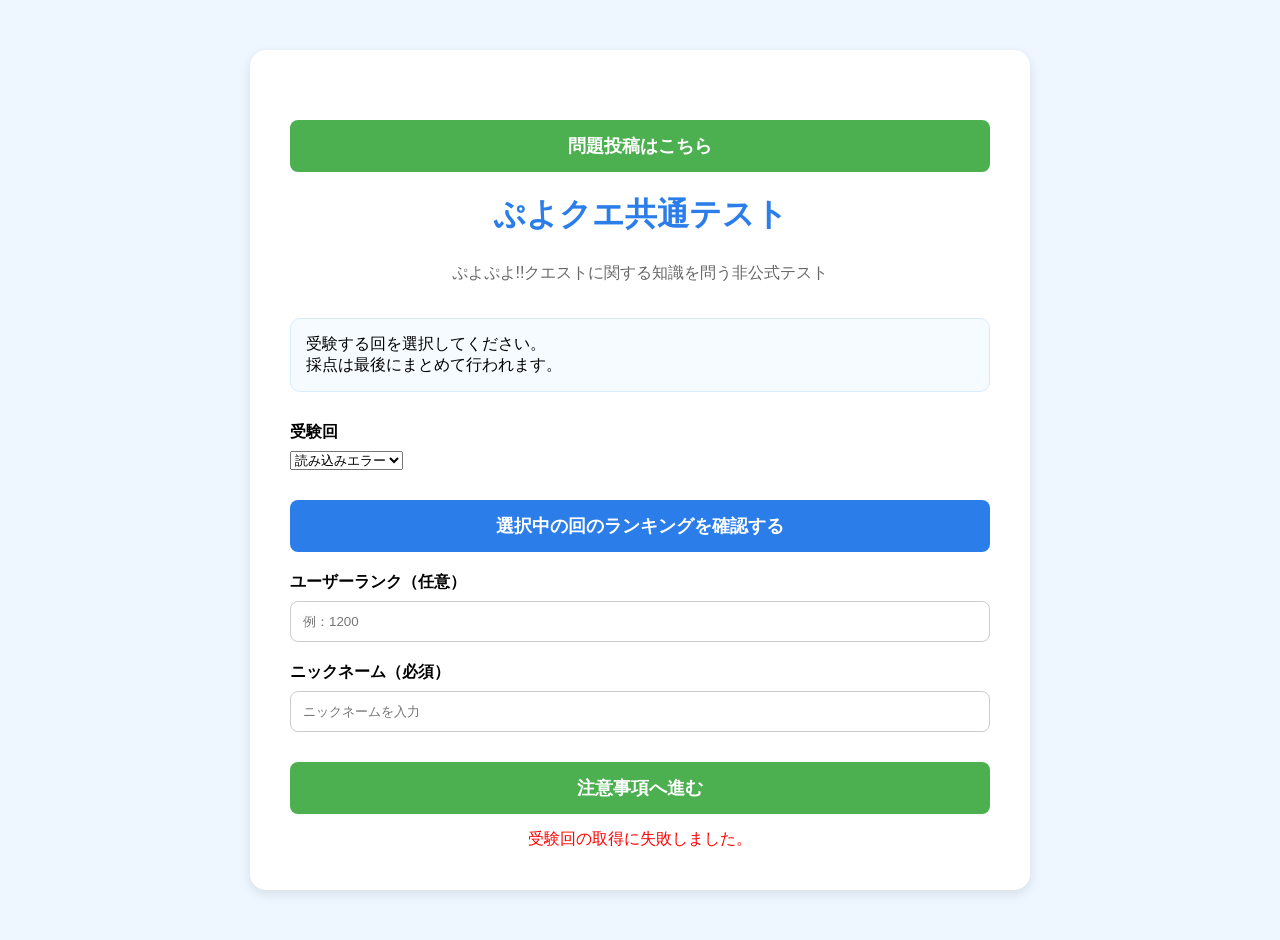
<file: index.html>
<!DOCTYPE html>
<html lang="ja">
<head>
<meta charset="UTF-8">
<meta name="viewport" content="width=device-width, initial-scale=1.0">
<title>ぷよクエ共通テスト</title>

<meta property="og:title" content="ぷよクエ共通テスト">
<meta property="og:description" content="ぷよクエ知識を試そう！">
<meta property="og:image" content="https://k-sandao.github.io/pyqealltest/ogp.png">
<meta property="og:url" content="https://k-sandao.github.io/pyqealltest/">

<meta name="twitter:card" content="summary_large_image">
<meta name="twitter:title" content="ぷよクエ共通テスト">
<meta name="twitter:description" content="ぷよクエ知識を試そう！">
<meta name="twitter:image" content="https://k-sandao.github.io/pyqealltest/ogp.png">

<link rel="stylesheet" href="style.css">
</head>

<body>

<div class="container">

    <div style="text-align:right; margin-bottom:15px;">
        <button onclick="location.href='post.html'">
            問題投稿はこちら
        </button>
    </div>

    <h1>ぷよクエ共通テスト</h1>

    <p class="subtitle">
        ぷよぷよ!!クエストに関する知識を問う非公式テスト
    </p>

    <div class="info">
        受験する回を選択してください。<br>
        採点は最後にまとめて行われます。
    </div>

    <label>受験回</label>
    <select id="round">
        <option value="">読み込み中...</option>
    </select>

    <button onclick="openRanking()" style="background:#2b7de9;">
        選択中の回のランキングを確認する
    </button>

    <label>ユーザーランク（任意）</label>
    <input
        type="number"
        id="rank"
        min="1"
        max="4000"
        placeholder="例：1200"
    >

    <label>ニックネーム（必須）</label>
    <input
        type="text"
        id="nickname"
        placeholder="ニックネームを入力"
    >

    <button onclick="startTest()">
        注意事項へ進む
    </button>

    <div id="error" class="error"></div>

</div>

<script>

const API_URL =
"https://script.google.com/macros/s/AKfycbyDLn3UccEHfvov-5wQ8X0IFgjZLPO7iHwniEB0zg0yH6ahLsRrZ1oTYduA8yF6dWIL/exec";

async function loadRounds(){

    const select = document.getElementById("round");

    try{

        const res = await fetch(API_URL + "?action=getRounds");
        const text = await res.text();

        console.log("getRounds:", text);

        const rounds = JSON.parse(text);

        select.innerHTML = "";

        if(!Array.isArray(rounds) || rounds.length === 0){

            select.innerHTML =
                `<option value="">受験可能な回がありません</option>`;

            return;
        }

        rounds
            .sort((a,b) => Number(b) - Number(a))
            .forEach(round => {

                const option = document.createElement("option");
                option.value = String(round);
                option.textContent = `第${round}回`;

                select.appendChild(option);
            });

    }catch(error){

        console.error("受験回取得エラー:", error);

        select.innerHTML =
            `<option value="">読み込みエラー</option>`;

        document.getElementById("error").innerText =
            "受験回の取得に失敗しました。";
    }
}

function startTest(){

    const round = document.getElementById("round").value;
    const nickname = document.getElementById("nickname").value.trim();
    const rank = document.getElementById("rank").value;

    if(round === ""){
        document.getElementById("error").innerText =
            "受験回を選択してください";
        return;
    }

    if(nickname === ""){
        document.getElementById("error").innerText =
            "ニックネームを入力してください";
        return;
    }

    if(rank !== ""){
        const rankNum = Number(rank);

        if(rankNum < 1 || rankNum > 4000){
            document.getElementById("error").innerText =
                "ユーザーランクは1～4000で入力してください";
            return;
        }
    }

    localStorage.setItem("round", round);
    localStorage.setItem("nickname", nickname);
    localStorage.setItem("rank", rank);
    localStorage.setItem("testSessionId", Date.now().toString());

    for(let i = 1; i <= 300; i++){
        localStorage.removeItem(`q${i}`);
    }

    localStorage.removeItem("questions");

    window.location.href = "attention.html";
}

function openRanking(){

    const round = document.getElementById("round").value;

    if(round === ""){
        document.getElementById("error").innerText =
            "受験回を選択してください";
        return;
    }

    localStorage.setItem("round", round);

    window.location.href = "ranking.html?from=index";
}

loadRounds();

</script>

</body>
</html>
</file>
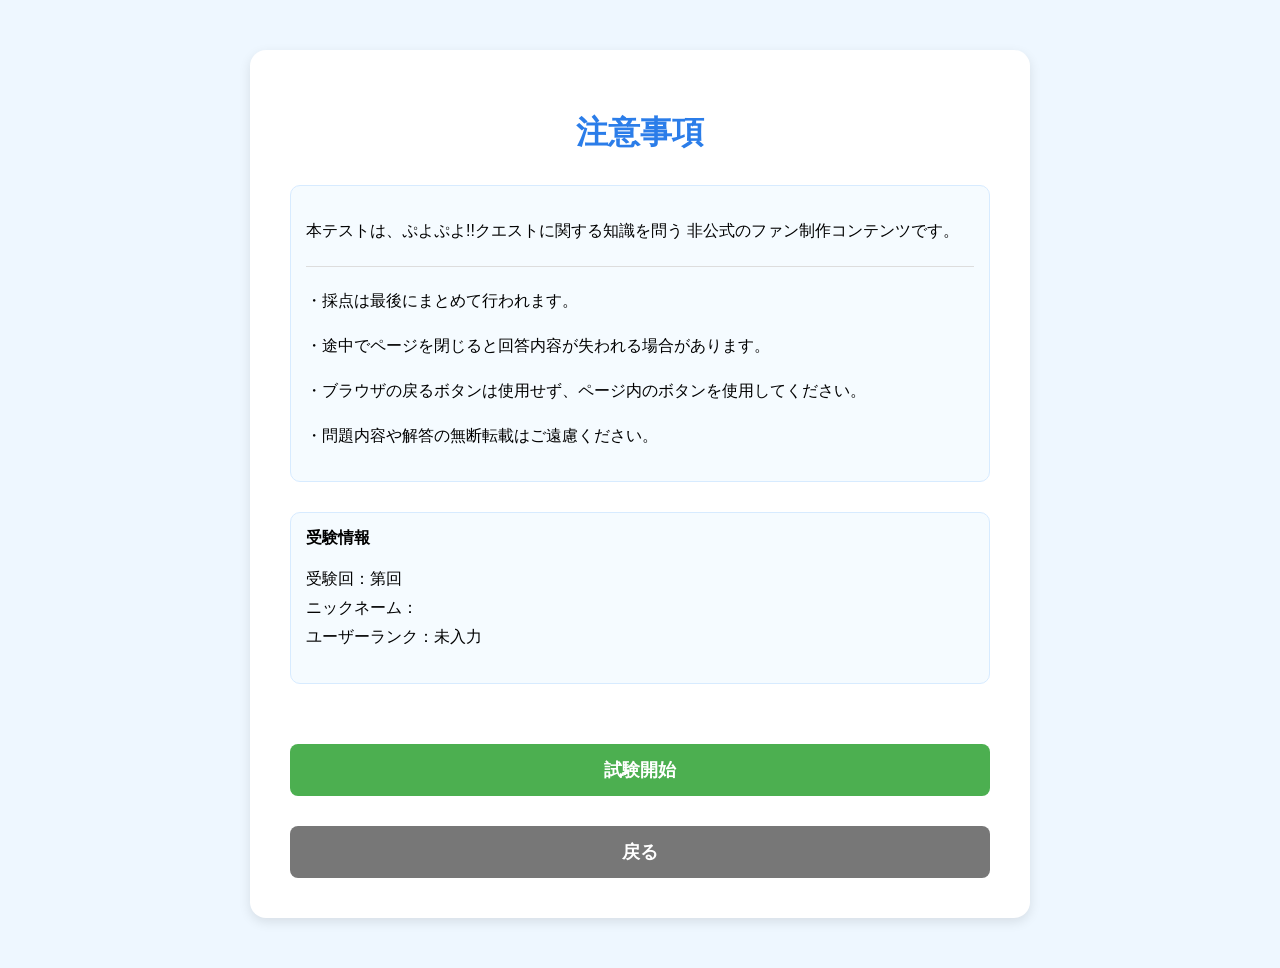
<file: attention.html>
<!DOCTYPE html>
<html lang="ja">
<head>
<meta charset="UTF-8">
<meta name="viewport" content="width=device-width, initial-scale=1.0">
<title>注意事項</title>

<link rel="stylesheet" href="style.css">
</head>

<body>

<div class="container">

    <h1>注意事項</h1>

    <div class="info">
        <p>
            本テストは、ぷよぷよ!!クエストに関する知識を問う
            非公式のファン制作コンテンツです。
        </p>

        <hr>

        <p>・採点は最後にまとめて行われます。</p>
        <p>・途中でページを閉じると回答内容が失われる場合があります。</p>
        <p>・ブラウザの戻るボタンは使用せず、ページ内のボタンを使用してください。</p>
        <p>・問題内容や解答の無断転載はご遠慮ください。</p>
    </div>

    <div class="info">
        <strong>受験情報</strong>
        <p id="userInfo"></p>
    </div>

    <button onclick="startExam()">
        試験開始
    </button>

    <button onclick="location.href='index.html'" style="background:#777;">
        戻る
    </button>

</div>

<script>

const round = localStorage.getItem("round") || "";
const nickname = localStorage.getItem("nickname") || "";
const rank = localStorage.getItem("rank") || "";

document.getElementById("userInfo").innerHTML =
    `
    受験回：第${round}回<br>
    ニックネーム：${nickname}<br>
    ユーザーランク：${rank === "" ? "未入力" : rank}
    `;

function startExam(){

    if(round === "" || nickname === ""){
        alert("受験情報が見つかりません。最初のページからやり直してください。");
        window.location.href = "index.html";
        return;
    }

    window.location.href = "test.html";
}

</script>

</body>
</html>
</file>
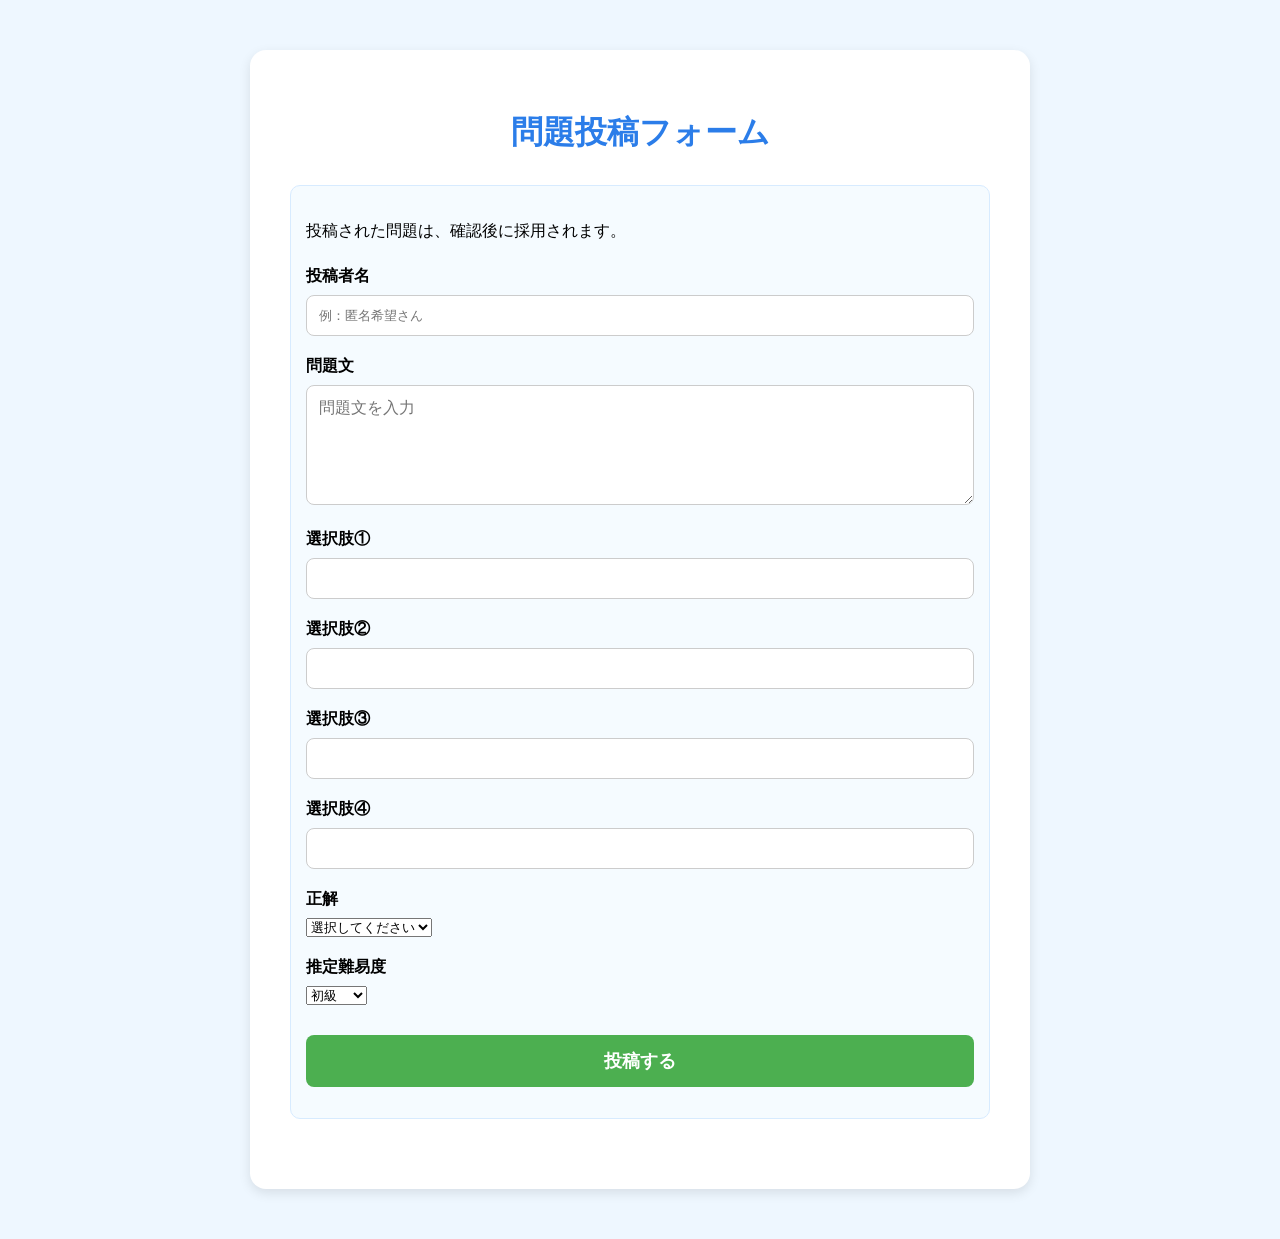
<file: post.html>
<!DOCTYPE html>
<html lang="ja">
<head>
<meta charset="UTF-8">
<meta name="viewport" content="width=device-width, initial-scale=1.0">
<title>問題投稿フォーム</title>

<link rel="stylesheet" href="style.css">
</head>

<body>

<div class="container">

    <h1>問題投稿フォーム</h1>

    <div class="info">

        <p>投稿された問題は、確認後に採用されます。</p>

        <label>投稿者名</label>
        <input type="text" id="name" placeholder="例：匿名希望さん">

        <label>問題文</label>
        <textarea id="question" placeholder="問題文を入力"></textarea>

        <label>選択肢①</label>
        <input type="text" id="choice1">

        <label>選択肢②</label>
        <input type="text" id="choice2">

        <label>選択肢③</label>
        <input type="text" id="choice3">

        <label>選択肢④</label>
        <input type="text" id="choice4">

        <label>正解</label>
        <select id="answer">
            <option value="">選択してください</option>
            <option value="①">①</option>
            <option value="②">②</option>
            <option value="③">③</option>
            <option value="④">④</option>
        </select>

        <label>推定難易度</label>
        <select id="difficulty">
            <option value="初級">初級</option>
            <option value="中級">中級</option>
            <option value="上級">上級</option>
            <option value="超上級">超上級</option>
        </select>

        <button onclick="submitQuestion()">投稿する</button>

        <p id="result"></p>

    </div>

</div>

<script>

const GAS_URL =
"https://script.google.com/macros/s/AKfycbyDLn3UccEHfvov-5wQ8X0IFgjZLPO7iHwniEB0zg0yH6ahLsRrZ1oTYduA8yF6dWIL/exec";

async function submitQuestion(){

    const data = {
        name: document.getElementById("name").value.trim(),
        question: document.getElementById("question").value.trim(),
        choice1: document.getElementById("choice1").value.trim(),
        choice2: document.getElementById("choice2").value.trim(),
        choice3: document.getElementById("choice3").value.trim(),
        choice4: document.getElementById("choice4").value.trim(),
        answer: document.getElementById("answer").value,
        difficulty: document.getElementById("difficulty").value
    };

    if(
        !data.name ||
        !data.question ||
        !data.choice1 ||
        !data.choice2 ||
        !data.choice3 ||
        !data.choice4 ||
        !data.answer
    ){
        alert("未入力項目があります");
        return;
    }

    document.getElementById("result").innerText = "送信中...";

    try{

        await fetch(GAS_URL, {
            method: "POST",
            mode: "no-cors",
            body: JSON.stringify(data)
        });

        document.getElementById("result").innerText =
            "投稿ありがとうございました！";

        document.getElementById("name").value = "";
        document.getElementById("question").value = "";
        document.getElementById("choice1").value = "";
        document.getElementById("choice2").value = "";
        document.getElementById("choice3").value = "";
        document.getElementById("choice4").value = "";
        document.getElementById("answer").value = "";
        document.getElementById("difficulty").value = "初級";

    }catch(error){

        console.error(error);
        document.getElementById("result").innerText =
            "送信に失敗しました";

    }

}

</script>

</body>
</html>
</file>
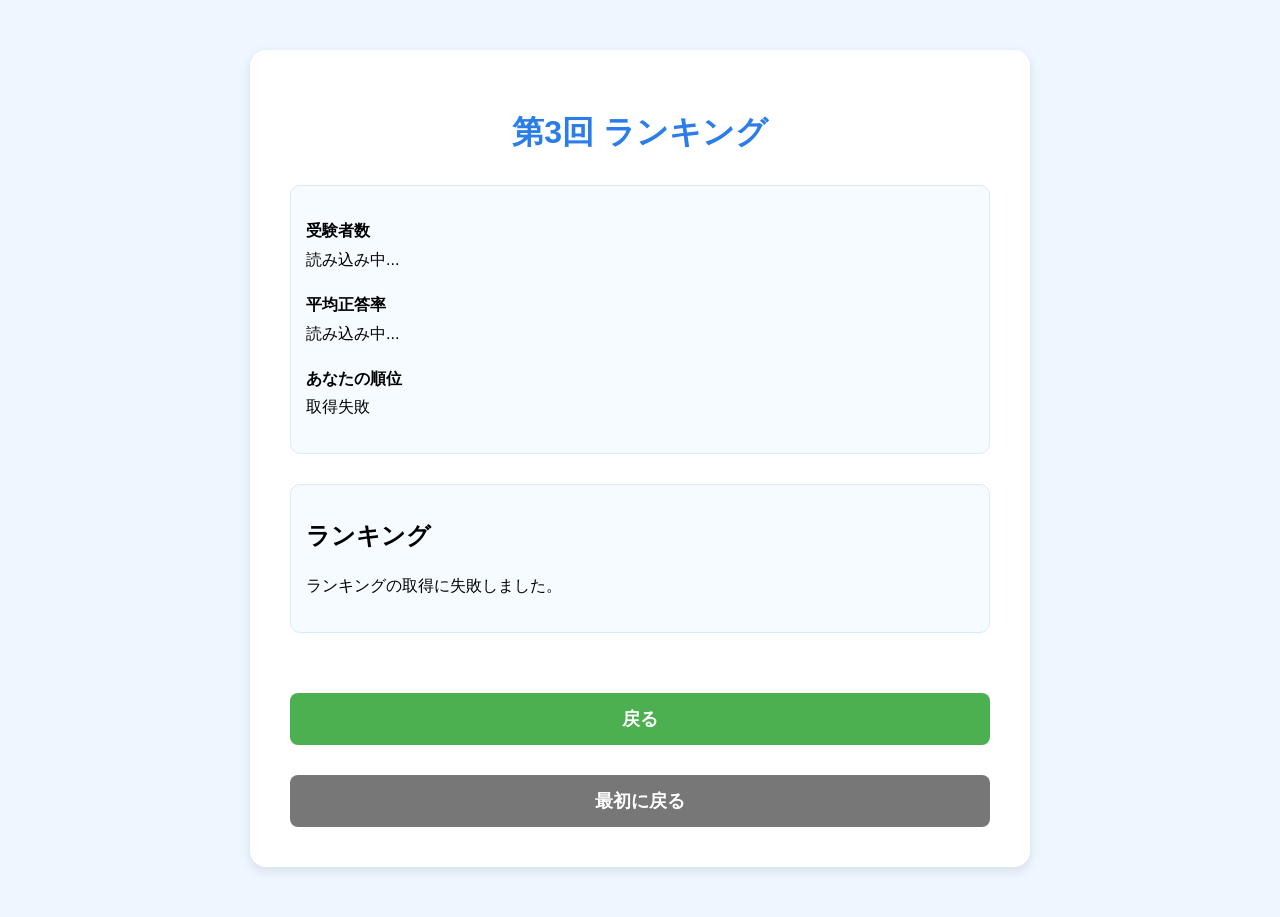
<file: ranking.html>
<!DOCTYPE html>
<html lang="ja">
<head>
<meta charset="UTF-8">
<meta name="viewport" content="width=device-width, initial-scale=1.0">
<title>ランキング</title>

<link rel="stylesheet" href="style.css">
</head>

<body>

<div class="container">

    <h1 id="title">ランキング</h1>

    <div class="info">
        <p><strong>受験者数</strong><br><span id="count">読み込み中...</span></p>
        <p><strong>平均正答率</strong><br><span id="average">読み込み中...</span></p>
        <p><strong>あなたの順位</strong><br><span id="myRank">読み込み中...</span></p>
    </div>

    <div class="info">
        <h2>ランキング</h2>
        <div id="rankingArea">読み込み中...</div>
    </div>

    <button onclick="goBackPage()">
        戻る
    </button>

    <button onclick="location.href='index.html'" style="background:#777;">
        最初に戻る
    </button>

</div>

<script>

const API_URL =
"https://script.google.com/macros/s/AKfycbyDLn3UccEHfvov-5wQ8X0IFgjZLPO7iHwniEB0zg0yH6ahLsRrZ1oTYduA8yF6dWIL/exec";

const round = localStorage.getItem("round") || "3";
const sessionId = localStorage.getItem("testSessionId") || "";

async function loadRanking(){

    document.getElementById("title").innerText =
        `第${round}回 ランキング`;

    try{

        const res = await fetch(
            API_URL + "?action=getRanking&round=" +
            encodeURIComponent(round)
        );

        const data = await res.json();

        document.getElementById("count").innerText =
            `${data.count}人`;

        document.getElementById("average").innerText =
            `${data.average}%`;

        if(!data.ranking || data.ranking.length === 0){

            document.getElementById("rankingArea").innerHTML =
                "<p>まだランキングデータがありません。</p>";

            document.getElementById("myRank").innerText =
                "今回の受験記録はありません";

            return;
        }

        const myData = data.ranking.find(item =>
            String(item.sessionId) === String(sessionId)
        );

        if(myData){

            document.getElementById("myRank").innerText =
                `${myData.rank}位 / ${data.count}人中`;

        }else{

            document.getElementById("myRank").innerText =
                "今回の受験記録はありません";

        }

        let html = "";

        data.ranking.forEach(item => {

            const isMe =
                String(item.sessionId) === String(sessionId);

            let medal = "";

            if(Number(item.rank) === 1){
                medal = "🥇 ";
            }else if(Number(item.rank) === 2){
                medal = "🥈 ";
            }else if(Number(item.rank) === 3){
                medal = "🥉 ";
            }

            html += `
                <div class="rankingItem ${isMe ? "myRankingItem" : ""}">
                    <strong>${medal}${item.rank}位</strong>
                    <span>${escapeHtml(item.nickname)}</span>
                    <span>${item.score}%</span>
                </div>
            `;

        });

        document.getElementById("rankingArea").innerHTML = html;

    }catch(error){

        console.error(error);

        document.getElementById("rankingArea").innerHTML =
            "<p>ランキングの取得に失敗しました。</p>";

        document.getElementById("myRank").innerText =
            "取得失敗";
    }
}

function goBackPage(){

    const params = new URLSearchParams(window.location.search);
    const from = params.get("from");

    if(from === "index"){
        location.href = "index.html";
    }else{
        location.href = "result.html";
    }
}

function escapeHtml(text){

    return String(text || "")
        .replace(/&/g, "&amp;")
        .replace(/</g, "&lt;")
        .replace(/>/g, "&gt;")
        .replace(/"/g, "&quot;")
        .replace(/'/g, "&#039;");
}

loadRanking();

</script>

</body>
</html>
</file>
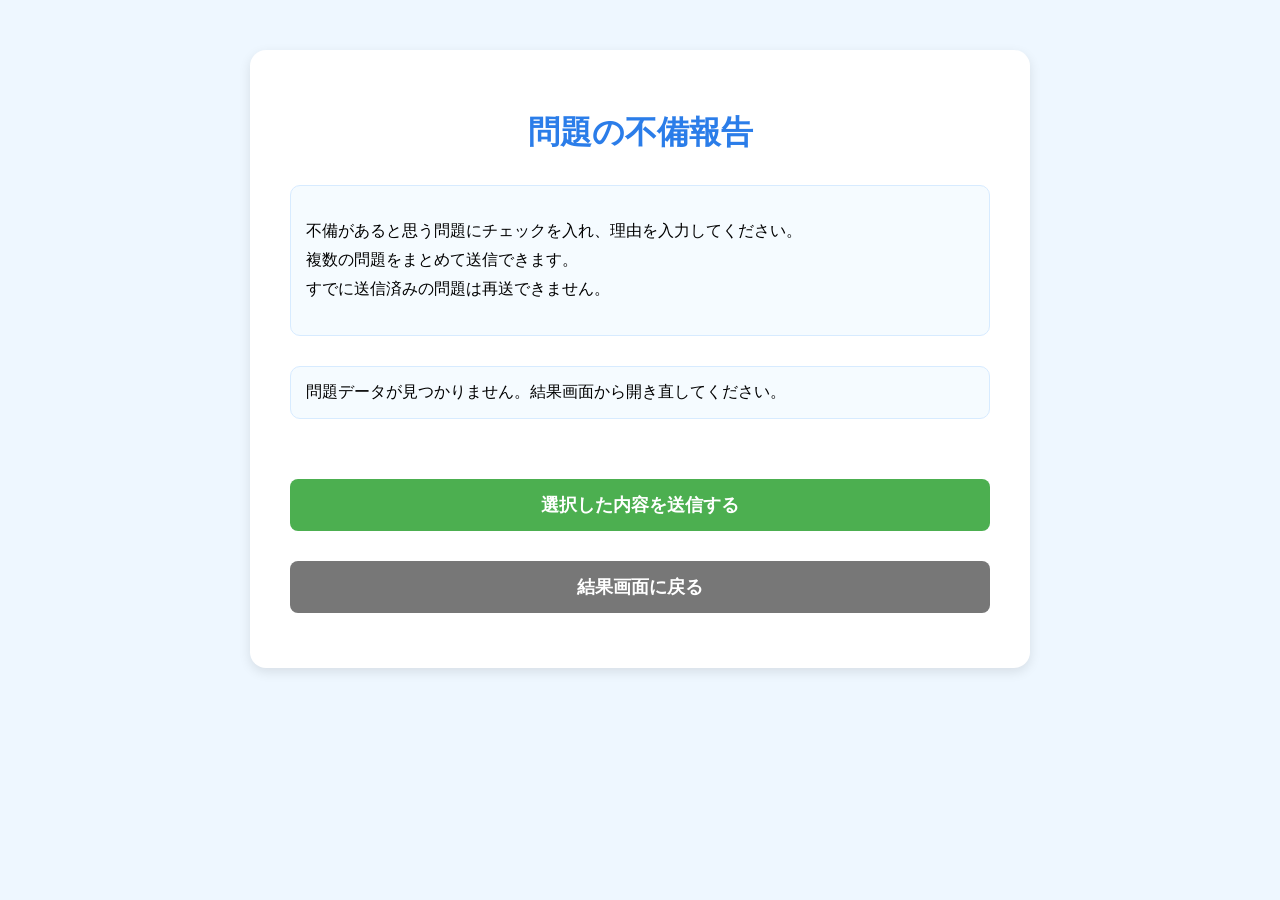
<file: report.html>
<!DOCTYPE html>
<html lang="ja">
<head>
<meta charset="UTF-8">
<meta name="viewport" content="width=device-width, initial-scale=1.0">
<title>問題の不備報告</title>

<link rel="stylesheet" href="style.css">
</head>

<body>

<div class="container">

    <h1>問題の不備報告</h1>

    <div class="info">
        <p>
            不備があると思う問題にチェックを入れ、理由を入力してください。<br>
            複数の問題をまとめて送信できます。<br>
            すでに送信済みの問題は再送できません。
        </p>
    </div>

    <div id="questionList"></div>

    <button onclick="submitReports()">
        選択した内容を送信する
    </button>

    <button onclick="location.href='result.html'" style="background:#777;">
        結果画面に戻る
    </button>

    <div id="message" class="error"></div>

</div>

<script>

const API_URL =
"https://script.google.com/macros/s/AKfycbyDLn3UccEHfvov-5wQ8X0IFgjZLPO7iHwniEB0zg0yH6ahLsRrZ1oTYduA8yF6dWIL/exec";

const round = localStorage.getItem("round") || "";
const nickname = localStorage.getItem("nickname") || "";
const sessionId = localStorage.getItem("testSessionId") || "";
const questions = JSON.parse(localStorage.getItem("questions") || "[]");

function mark(num){
    return ["", "①", "②", "③", "④"][Number(num)] || "未回答";
}

function escapeHtml(text){
    return String(text || "")
        .replace(/&/g, "&amp;")
        .replace(/</g, "&lt;")
        .replace(/>/g, "&gt;")
        .replace(/"/g, "&quot;")
        .replace(/'/g, "&#039;");
}

function getChoiceText(q, num){

    if(String(num) === "1") return q.choice1 || "";
    if(String(num) === "2") return q.choice2 || "";
    if(String(num) === "3") return q.choice3 || "";
    if(String(num) === "4") return q.choice4 || "";

    return "";
}

function answerLabel(q, num){

    const symbol = mark(num);
    const text = getChoiceText(q, num);

    if(symbol === "未回答"){
        return "未回答";
    }

    return `${symbol} ${text}`;
}

function getReportKey(q, questionNumber){

    const questionId = q.id || `q${questionNumber}`;

    return `report_sent_${sessionId}_${questionId}`;
}

function isAlreadyReported(q, questionNumber){

    return localStorage.getItem(getReportKey(q, questionNumber)) === "true";
}

function renderQuestions(){

    if(questions.length === 0){

        document.getElementById("questionList").innerHTML =
            `<div class="info">問題データが見つかりません。結果画面から開き直してください。</div>`;

        return;
    }

    let html = "";

    questions.forEach((q, index) => {

        const questionNumber = index + 1;
        const userAnswer = localStorage.getItem(`q${questionNumber}`) || "";
        const correctAnswer = String(q.answer || "");
        const alreadyReported = isAlreadyReported(q, questionNumber);

        html += `
            <div class="info reportItem" id="reportItem_${questionNumber}">
                <label style="display:flex; gap:10px; align-items:center;">
                    <input
                        type="checkbox"
                        id="check_${questionNumber}"
                        onchange="toggleReason(${questionNumber})"
                        style="width:auto;"
                        ${alreadyReported ? "disabled" : ""}
                    >
                    <strong>問${questionNumber}</strong>
                    ${alreadyReported ? `<span style="color:#ff9800; font-weight:bold;">問い合わせ済み</span>` : ""}
                </label>

                <p>${escapeHtml(q.question)}</p>

                <div style="
                    font-size:0.9em;
                    background:#f8fbff;
                    border:1px solid #d7ebff;
                    border-radius:8px;
                    padding:10px;
                    margin:10px 0;
                    line-height:1.7;
                ">
                    <div>① ${escapeHtml(q.choice1)}</div>
                    <div>② ${escapeHtml(q.choice2)}</div>
                    <div>③ ${escapeHtml(q.choice3)}</div>
                    <div>④ ${escapeHtml(q.choice4)}</div>
                </div>

                <p style="font-size:0.9em; color:#666;">
                    あなたの回答：${escapeHtml(answerLabel(q, userAnswer))}<br>
                    正解：${escapeHtml(answerLabel(q, correctAnswer))}
                </p>

                <textarea
                    id="reason_${questionNumber}"
                    placeholder="この問題にどのような不備があると思うか入力してください"
                    style="display:none; width:100%; min-height:100px; margin-top:10px;"
                    ${alreadyReported ? "disabled" : ""}
                ></textarea>
            </div>
        `;

    });

    document.getElementById("questionList").innerHTML = html;
}

function toggleReason(questionNumber){

    const checked =
        document.getElementById(`check_${questionNumber}`).checked;

    const reason =
        document.getElementById(`reason_${questionNumber}`);

    reason.style.display = checked ? "block" : "none";

    if(!checked){
        reason.value = "";
    }
}

async function submitReports(){

    const reports = [];
    const sentTargets = [];

    questions.forEach((q, index) => {

        const questionNumber = index + 1;
        const alreadyReported = isAlreadyReported(q, questionNumber);

        if(alreadyReported){
            return;
        }

        const checkedElement =
            document.getElementById(`check_${questionNumber}`);

        if(!checkedElement || !checkedElement.checked){
            return;
        }

        const reason =
            document.getElementById(`reason_${questionNumber}`).value.trim();

        if(reason === ""){
            reports.push({
                error: true,
                questionNumber: questionNumber
            });
            return;
        }

        const userAnswer =
            localStorage.getItem(`q${questionNumber}`) || "";

        reports.push({
            questionNumber: questionNumber,
            questionId: q.id || "",
            questionText: q.question || "",
            userAnswer: answerLabel(q, userAnswer),
            correctAnswer: answerLabel(q, q.answer),
            reportText: reason
        });

        sentTargets.push({
            q: q,
            questionNumber: questionNumber
        });

    });

    const emptyReason = reports.find(r => r.error);

    if(emptyReason){
        document.getElementById("message").innerText =
            `問${emptyReason.questionNumber} の理由を入力してください。`;
        return;
    }

    if(reports.length === 0){
        document.getElementById("message").innerText =
            "問い合わせる問題を選択してください。";
        return;
    }

    document.getElementById("message").innerText =
        "送信中...";

    const data = {
        mode: "submitReport",
        round: round,
        nickname: nickname,
        sessionId: sessionId,
        reports: reports
    };

    try{

        await fetch(API_URL, {
            method: "POST",
            body: JSON.stringify(data)
        });

        sentTargets.forEach(target => {
            localStorage.setItem(
                getReportKey(target.q, target.questionNumber),
                "true"
            );
        });

        document.getElementById("message").innerText =
            "送信しました。ご報告ありがとうございます。";

        renderQuestions();

    }catch(error){

        console.error(error);

        document.getElementById("message").innerText =
            "送信に失敗しました。時間をおいて再度お試しください。";
    }
}

renderQuestions();

</script>

</body>
</html>
</file>
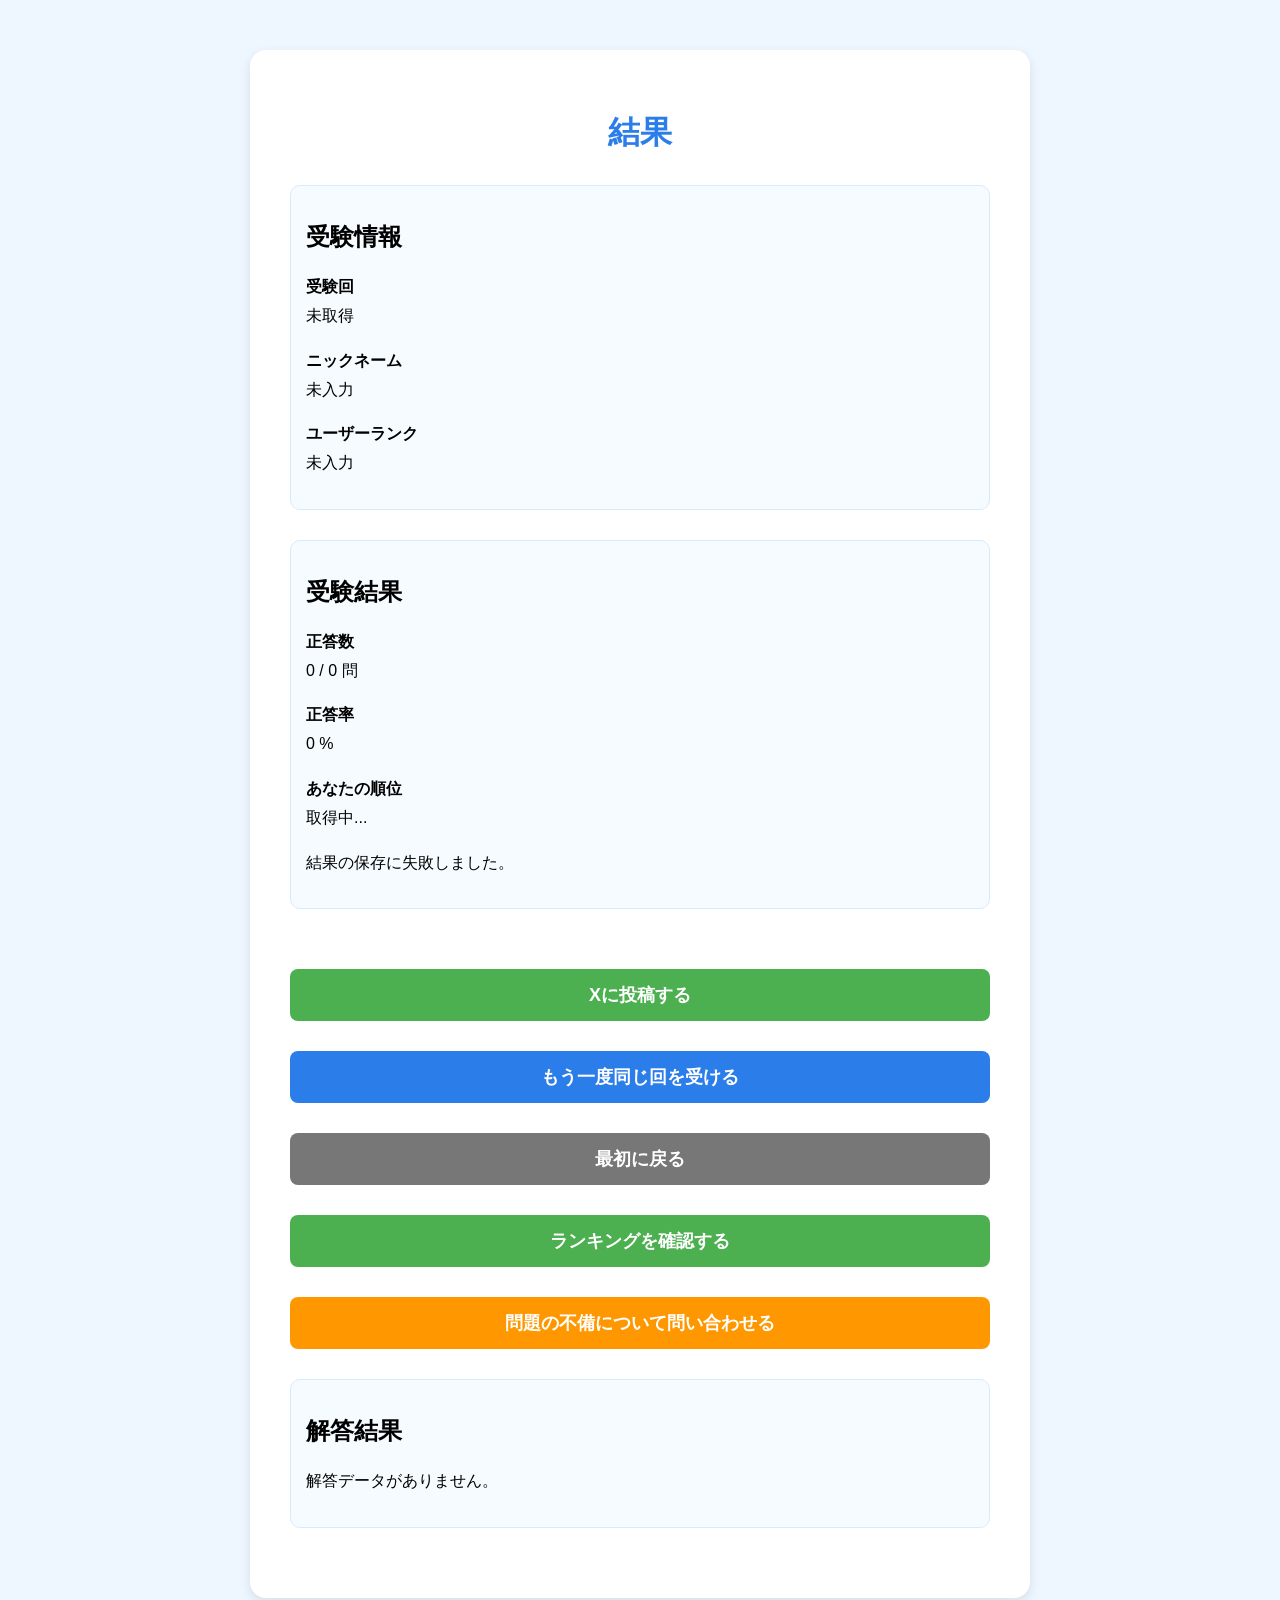
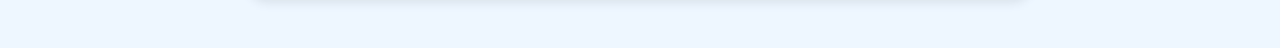
<file: result.html>
<!DOCTYPE html>
<html lang="ja">
<head>
<meta charset="UTF-8">
<meta name="viewport" content="width=device-width, initial-scale=1.0">
<title>結果</title>
<link rel="stylesheet" href="style.css">
</head>

<body>
<div class="container">

<h1>結果</h1>

<div class="info">
    <h2>受験情報</h2>
    <p><strong>受験回</strong><br><span id="round"></span></p>
    <p><strong>ニックネーム</strong><br><span id="nickname"></span></p>
    <p><strong>ユーザーランク</strong><br><span id="rank"></span></p>
</div>

<div class="info">
    <h2>受験結果</h2>
    <p><strong>正答数</strong><br><span id="correct"></span></p>
    <p><strong>正答率</strong><br><span id="score"></span></p>
    <p><strong>あなたの順位</strong><br><span id="myRank">取得中...</span></p>
    <p id="saveStatus">結果を保存中...</p>
</div>

<button onclick="postToX()">
    Xに投稿する
</button>

<button onclick="retakeSameRound()" style="background:#2b7de9;">
    もう一度同じ回を受ける
</button>

<button onclick="location.href='index.html'" style="background:#777;">
    最初に戻る
</button>

<button onclick="location.href='ranking.html'">
    ランキングを確認する
</button>

<button
    class="reportButton"
    onclick="location.href='report.html'">
    問題の不備について問い合わせる
</button>

<div class="info">
    <h2>解答結果</h2>
    <div id="detailArea"></div>
</div>

</div>

<script>
const API_URL =
"https://script.google.com/macros/s/AKfycbyDLn3UccEHfvov-5wQ8X0IFgjZLPO7iHwniEB0zg0yH6ahLsRrZ1oTYduA8yF6dWIL/exec";

const round = localStorage.getItem("round") || "";
const nickname = localStorage.getItem("nickname") || "";
const rank = localStorage.getItem("rank") || "";
const sessionId = localStorage.getItem("testSessionId") || "";
const questions = JSON.parse(localStorage.getItem("questions") || "[]");

let correct = 0;
const answers = {};

function mark(num){
    return ["", "①", "②", "③", "④"][Number(num)] || "未回答";
}

function escapeHtml(text){
    return String(text || "")
        .replace(/&/g, "&amp;")
        .replace(/</g, "&lt;")
        .replace(/>/g, "&gt;")
        .replace(/"/g, "&quot;")
        .replace(/'/g, "&#039;");
}

let detailHtml = "";

questions.forEach((q, index) => {
    const userAnswer = localStorage.getItem(`q${index + 1}`) || "";
    const correctAnswer = String(q.answer);
    const isCorrect = String(userAnswer) === correctAnswer;

    answers[q.id || `q${index + 1}`] = userAnswer;

    if(isCorrect){
        correct++;
    }

    detailHtml += `
        <div class="resultItem ${isCorrect ? "correctItem" : "wrongItem"}">
            <h3>問${index + 1}　${isCorrect ? "○ 正解" : "× 不正解"}</h3>
            <p>${escapeHtml(q.question)}</p>
            <p>
                あなたの回答：<strong>${mark(userAnswer)}</strong><br>
                正解：<strong>${mark(correctAnswer)}</strong>
            </p>
        </div>
    `;
});

const total = questions.length;
const score = total === 0 ? 0 : Math.round((correct / total) * 100);

document.getElementById("round").innerText =
    round === "" ? "未取得" : `第${round}回`;

document.getElementById("nickname").innerText =
    nickname || "未入力";

document.getElementById("rank").innerText =
    rank || "未入力";

document.getElementById("correct").innerText =
    `${correct} / ${total} 問`;

document.getElementById("score").innerText =
    `${score} %`;

document.getElementById("detailArea").innerHTML =
    detailHtml || "<p>解答データがありません。</p>";

async function submitResult(){

    const submittedKey = "submitted_" + sessionId;

    if(sessionId && localStorage.getItem(submittedKey) === "true"){
        document.getElementById("saveStatus").innerText =
            "この受験結果はすでに保存済みです。";
        loadMyRank();
        return;
    }

    const data = {
        mode: "submitResult",
        nickname: nickname,
        rank: rank,
        round: round,
        correct: correct,
        total: total,
        score: score,
        answers: answers,
        sessionId: sessionId
    };

    try{
        await fetch(API_URL, {
            method: "POST",
            body: JSON.stringify(data)
        });

        if(sessionId){
            localStorage.setItem(submittedKey, "true");
        }

        document.getElementById("saveStatus").innerText =
            "結果を保存しました。";

        loadMyRank();

    }catch(error){
        console.error(error);
        document.getElementById("saveStatus").innerText =
            "結果の保存に失敗しました。";
    }
}

async function loadMyRank(){

    try{
        const res = await fetch(
            API_URL + "?action=getRanking&round=" + encodeURIComponent(round)
        );

        const data = await res.json();

        const myData = data.ranking.find(item =>
            String(item.sessionId) === String(sessionId)
        );

        if(myData){
            document.getElementById("myRank").innerText =
                `${myData.rank}位 / ${data.count}人中`;
        }else{
            document.getElementById("myRank").innerText =
                "ランキング内で確認できませんでした";
        }

    }catch(error){
        console.error(error);
        document.getElementById("myRank").innerText =
            "順位の取得に失敗しました";
    }
}

function postToX(){

    const text =
`第${round}回ぷよクエ共通テストを受験しました！

正答率：${score}%
正答数：${correct}/${total}問

ここから受験できます！
https://k-sandao.github.io/pyqealltest/

#ぷよクエ共通テスト`;

    const url =
        "https://twitter.com/intent/tweet?text=" +
        encodeURIComponent(text);

    window.open(url, "_blank");
}

function retakeSameRound(){

    if(!confirm("同じ回をもう一度受験しますか？")){
        return;
    }

    localStorage.setItem("testSessionId", Date.now().toString());

    for(let i = 1; i <= 300; i++){
        localStorage.removeItem(`q${i}`);
    }

    localStorage.removeItem("questions");

    window.location.href = "attention.html";
}

submitResult();
</script>
</body>
</html>
</file>
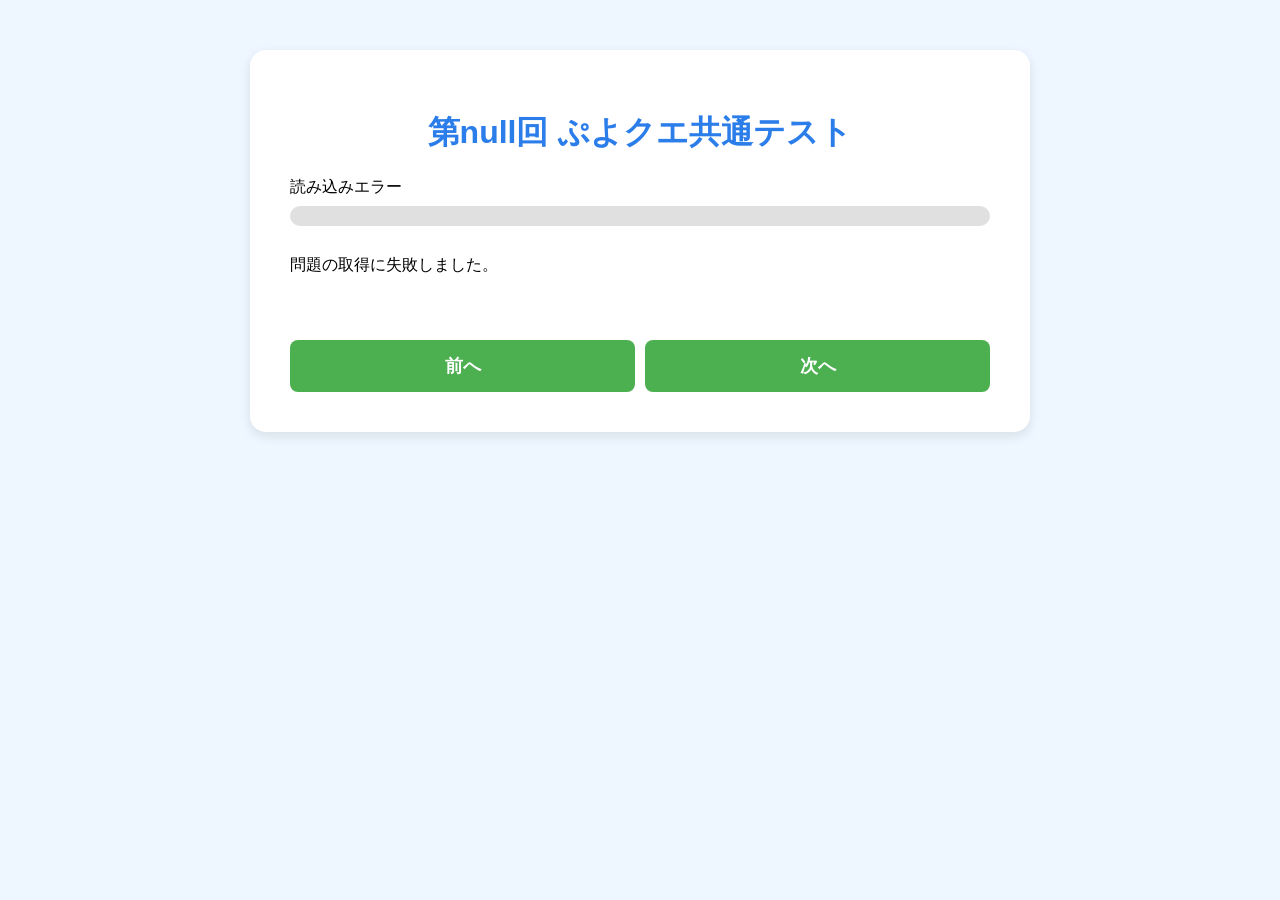
<file: test.html>
<!DOCTYPE html>
<html lang="ja">
<head>
<meta charset="UTF-8">
<meta name="viewport" content="width=device-width, initial-scale=1.0">
<title>ぷよクエ共通テスト</title>

<link rel="stylesheet" href="style.css">
</head>

<body>

<div class="container">

    <h1 id="mainTitle">ぷよクエ共通テスト</h1>

    <div class="progressBox">
        <div id="sectionTitle"></div>
        <div id="progressText"></div>

        <div class="progressBar">
            <div id="progressFill"></div>
        </div>
    </div>

    <div id="questionArea"></div>

    <div style="margin-top:30px; display:flex; gap:10px;">
        <button id="prevBtn" onclick="prevSection()">前へ</button>
        <button id="nextBtn" onclick="nextSection()">次へ</button>
    </div>

</div>

<script>

const API_URL =
"https://script.google.com/macros/s/AKfycbyDLn3UccEHfvov-5wQ8X0IFgjZLPO7iHwniEB0zg0yH6ahLsRrZ1oTYduA8yF6dWIL/exec";

let questions = [];
let sections = [];
let currentSectionIndex = 0;

const categoryOrder = [
    "初級",
    "中級",
    "上級",
    "超上級",
    "管理者問題①",
    "管理者問題②"
];

const categoryTitleMap = {
    "初級": "大問1　初級",
    "中級": "大問2　中級",
    "上級": "大問3　上級",
    "超上級": "大問4　超上級",
    "管理者問題①": "大問5　管理者問題①",
    "管理者問題②": "大問6　管理者問題②"
};

async function loadQuestions(){

    const round = localStorage.getItem("round");

    document.getElementById("mainTitle").innerText =
        `第${round}回 ぷよクエ共通テスト`;

    try{

        const res = await fetch(
            API_URL + "?action=getTest&round=" + encodeURIComponent(round)
        );

        questions = await res.json();

        localStorage.setItem(
            "questions",
            JSON.stringify(questions)
        );

        if(questions.length === 0){

            document.getElementById("sectionTitle").innerText =
                "問題がありません";

            document.getElementById("questionArea").innerHTML =
                "<p>この回の問題がまだ登録されていません。</p>";

            document.getElementById("prevBtn").style.display = "none";
            document.getElementById("nextBtn").style.display = "none";

            return;
        }

        buildSections();
        showSection();

    }catch(error){

        console.error(error);

        document.getElementById("sectionTitle").innerText =
            "読み込みエラー";

        document.getElementById("questionArea").innerHTML =
            "<p>問題の取得に失敗しました。</p>";
    }
}

function buildSections(){

    sections = [];

    categoryOrder.forEach(category => {

        const sectionQuestions =
            questions.filter(q => q.category === category);

        if(sectionQuestions.length > 0){

            sections.push({
                category: category,
                title: categoryTitleMap[category],
                questions: sectionQuestions
            });

        }

    });

    const otherQuestions =
        questions.filter(q => !categoryOrder.includes(q.category));

    if(otherQuestions.length > 0){

        sections.push({
            category: "未分類",
            title: "未分類",
            questions: otherQuestions
        });

    }
}

function showSection(){

    const section = sections[currentSectionIndex];

    document.getElementById("sectionTitle").innerText =
        section.title;

    document.getElementById("progressText").innerText =
        `大問 ${currentSectionIndex + 1} / ${sections.length}`;

    document.getElementById("progressFill").style.width =
        `${((currentSectionIndex + 1) / sections.length) * 100}%`;

    let html = "";

    section.questions.forEach(q => {

        const globalIndex = questions.findIndex(item => item.id === q.id);
        const questionNumber = globalIndex + 1;

        html += `
            <div class="info">
                <p><strong>問${questionNumber}</strong></p>

                <p>${escapeHtml(q.question)}</p>

                <p style="
                    font-size:0.9em;
                    color:#666;
                    margin-top:-5px;
                    margin-bottom:15px;
                ">
                    出題者：${escapeHtml(q.name || "不明")}
                </p>

                <label class="choiceLabel">
                    <input
                        type="radio"
                        name="q${questionNumber}"
                        value="1"
                        onchange="saveAnswer(${questionNumber}, 1)"
                    >
                    ① ${escapeHtml(q.choice1)}
                </label>

                <label class="choiceLabel">
                    <input
                        type="radio"
                        name="q${questionNumber}"
                        value="2"
                        onchange="saveAnswer(${questionNumber}, 2)"
                    >
                    ② ${escapeHtml(q.choice2)}
                </label>

                <label class="choiceLabel">
                    <input
                        type="radio"
                        name="q${questionNumber}"
                        value="3"
                        onchange="saveAnswer(${questionNumber}, 3)"
                    >
                    ③ ${escapeHtml(q.choice3)}
                </label>

                <label class="choiceLabel">
                    <input
                        type="radio"
                        name="q${questionNumber}"
                        value="4"
                        onchange="saveAnswer(${questionNumber}, 4)"
                    >
                    ④ ${escapeHtml(q.choice4)}
                </label>
            </div>
        `;

    });

    document.getElementById("questionArea").innerHTML = html;

    restoreAnswers();

    document.getElementById("prevBtn").style.display =
        currentSectionIndex === 0 ? "none" : "block";

    document.getElementById("nextBtn").innerText =
        currentSectionIndex === sections.length - 1
        ? "結果へ"
        : "次へ";

    window.scrollTo(0, 0);
}

function saveAnswer(questionNumber, answer){

    localStorage.setItem(
        `q${questionNumber}`,
        String(answer)
    );

}

function restoreAnswers(){

    for(let i = 1; i <= questions.length; i++){

        const savedAnswer =
            localStorage.getItem(`q${i}`);

        if(savedAnswer){

            const radio = document.querySelector(
                `input[name="q${i}"][value="${savedAnswer}"]`
            );

            if(radio){
                radio.checked = true;
            }
        }
    }
}

function nextSection(){

    const unanswered = getUnansweredInCurrentSection();

    if(unanswered.length > 0){

        const go = confirm(
            `この大問に未回答の問題が ${unanswered.length} 問あります。\n\nそのまま進みますか？`
        );

        if(!go){
            return;
        }
    }

    if(currentSectionIndex >= sections.length - 1){

        const allUnanswered = getAllUnanswered();

        if(allUnanswered.length > 0){

            const submit = confirm(
                `未回答の問題が ${allUnanswered.length} 問あります。\n\nこのまま結果へ進みますか？`
            );

            if(!submit){
                return;
            }
        }

        window.location.href = "result.html";
        return;
    }

    currentSectionIndex++;
    showSection();
}

function prevSection(){

    if(currentSectionIndex > 0){
        currentSectionIndex--;
        showSection();
    }
}

function getUnansweredInCurrentSection(){

    const section = sections[currentSectionIndex];
    const unanswered = [];

    section.questions.forEach(q => {

        const globalIndex = questions.findIndex(item => item.id === q.id);
        const questionNumber = globalIndex + 1;

        if(localStorage.getItem(`q${questionNumber}`) === null){
            unanswered.push(questionNumber);
        }

    });

    return unanswered;
}

function getAllUnanswered(){

    const unanswered = [];

    for(let i = 1; i <= questions.length; i++){

        if(localStorage.getItem(`q${i}`) === null){
            unanswered.push(i);
        }

    }

    return unanswered;
}

function escapeHtml(text){

    return String(text || "")
        .replace(/&/g, "&amp;")
        .replace(/</g, "&lt;")
        .replace(/>/g, "&gt;")
        .replace(/"/g, "&quot;")
        .replace(/'/g, "&#039;");

}

loadQuestions();

</script>

</body>
</html>
</file>
<file: style.css>
body{
    font-family:"Yu Gothic",sans-serif;
    background:#eef7ff;
    margin:0;
    padding:0;
}

.container{
    max-width:700px;
    margin:50px auto;
    background:white;
    padding:40px;
    border-radius:16px;
    box-shadow:0 4px 12px rgba(0,0,0,0.1);
}

h1{
    text-align:center;
    color:#2b7de9;
}

.subtitle{
    text-align:center;
    color:#666;
}

.info{
    background:#f5fbff;
    border:1px solid #d7ebff;
    border-radius:10px;
    padding:15px;
    margin:30px 0;
}

label{
    display:block;
    margin-top:20px;
    margin-bottom:8px;
    font-weight:bold;
}

input{
    width:100%;
    padding:12px;
    border:1px solid #ccc;
    border-radius:8px;
    box-sizing:border-box;
}

button{
    width:100%;
    margin-top:30px;
    padding:14px;
    border:none;
    border-radius:8px;
    background:#4caf50;
    color:white;
    font-size:18px;
    font-weight:bold;
    cursor:pointer;
}

button:hover{
    background:#43a047;
}

.error{
    color:red;
    text-align:center;
    margin-top:15px;
}

hr{
    border:none;
    border-top:1px solid #ddd;
    margin:20px 0;
}

p{
    line-height:1.8;
}

.choiceLabel{
    display:block;
    padding:10px;
    margin-top:8px;
    border:1px solid #ddd;
    border-radius:8px;
    cursor:pointer;
}

.choiceLabel:hover{
    background:#f5fbff;
}

.choiceLabel input{
    width:auto;
    margin-right:10px;
}

.progressBox{
    margin-bottom:25px;
}

.progressBar{
    width:100%;
    height:20px;
    background:#e0e0e0;
    border-radius:10px;
    overflow:hidden;
}

#progressFill{
    height:100%;
    width:0%;
    background:#4caf50;
    transition:0.3s;
}

#progressText{
    font-weight:bold;
    margin-bottom:8px;
    color:#444;
}

textarea{
    width:100%;
    min-height:250px;
    padding:12px;
    border:1px solid #ccc;
    border-radius:8px;
    box-sizing:border-box;
    resize:vertical;
    font-family:"Yu Gothic",sans-serif;
    font-size:16px;
}

textarea{
    width:100%;
    min-height:120px;
    padding:12px;
    border:1px solid #ccc;
    border-radius:8px;
    box-sizing:border-box;
    font-size:16px;
    font-family:"Yu Gothic",sans-serif;
}

.reportButton{
    background:#ff9800;
    color:white;
}

.reportButton:hover{
    background:#f57c00;
}
</file>
